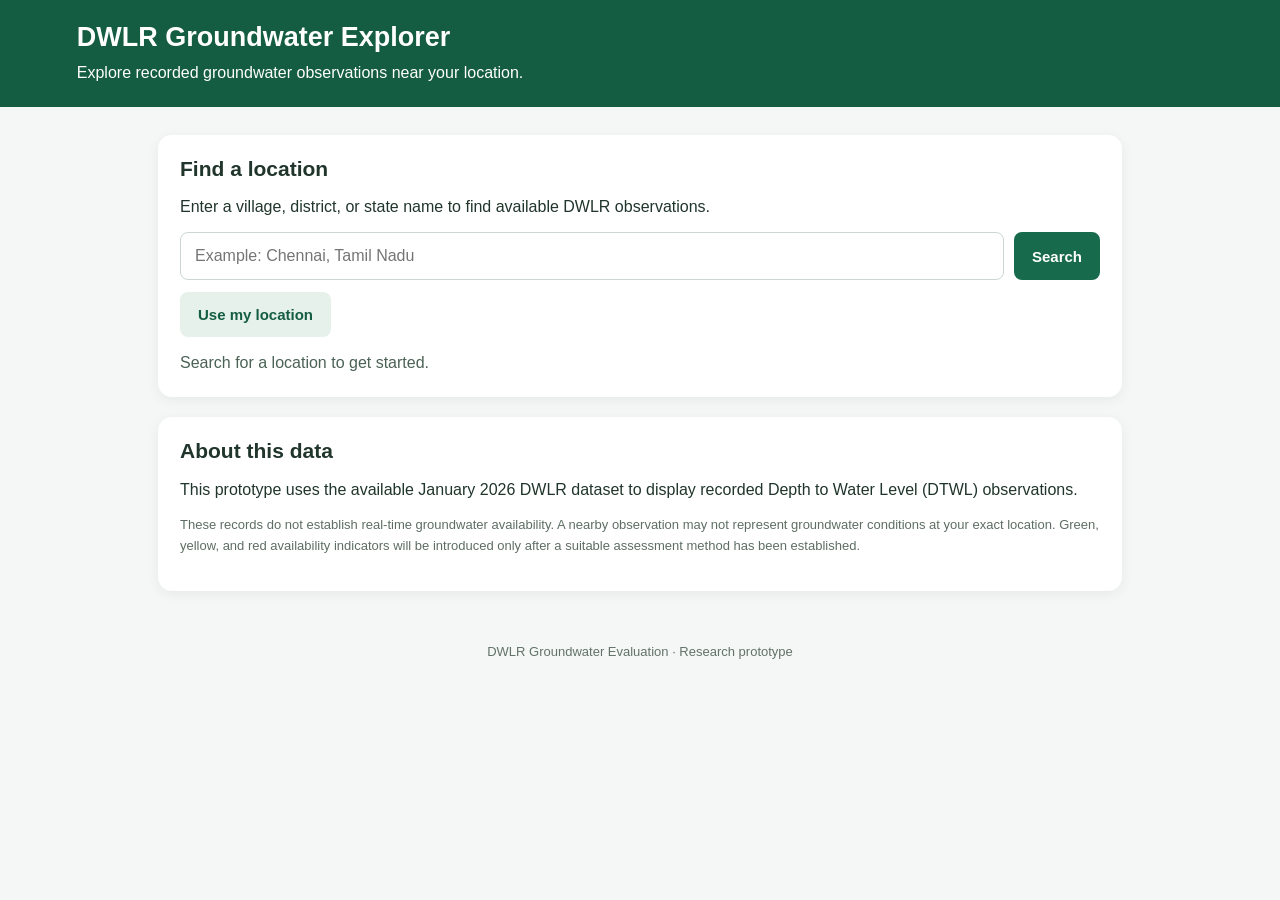
<file: frontend/index.html>
<!DOCTYPE html>
<html lang="en">
<head>
    <meta charset="UTF-8">
    <meta name="viewport" content="width=device-width, initial-scale=1.0">

    <title>DWLR Groundwater Explorer</title>

    <style>
        * {
            box-sizing: border-box;
        }

        body {
            margin: 0;
            font-family: Arial, sans-serif;
            background: #f4f7f5;
            color: #20352b;
        }

        header {
            background: #145c42;
            color: white;
            padding: 22px 6%;
        }

        header h1 {
            margin: 0 0 8px;
            font-size: 27px;
        }

        header p {
            margin: 0;
            line-height: 1.5;
        }

        main {
            max-width: 1000px;
            margin: 28px auto;
            padding: 0 18px;
        }

        .card {
            background: white;
            border-radius: 14px;
            padding: 22px;
            margin-bottom: 20px;
            box-shadow: 0 3px 14px rgba(0, 0, 0, 0.06);
        }

        h2 {
            margin-top: 0;
            font-size: 21px;
        }

        .search-row {
            display: flex;
            gap: 10px;
            flex-wrap: wrap;
        }

        input {
            flex: 1;
            min-width: 200px;
            padding: 14px;
            border: 1px solid #cbd8d0;
            border-radius: 8px;
            font-size: 16px;
        }

        button {
            border: none;
            border-radius: 8px;
            padding: 14px 18px;
            font-size: 15px;
            font-weight: bold;
            cursor: pointer;
        }

        .primary {
            background: #176b4c;
            color: white;
        }

        .secondary {
            background: #e5f1ea;
            color: #145c42;
        }

        button:disabled {
            opacity: 0.6;
            cursor: wait;
        }

        #status {
            margin-top: 14px;
            line-height: 1.5;
            color: #4b6255;
        }

        .result {
            border: 1px solid #dce7df;
            border-radius: 10px;
            padding: 15px;
            margin-top: 12px;
        }

        .result h3 {
            margin: 0 0 8px;
            font-size: 17px;
        }

        .result p {
            margin: 6px 0;
            line-height: 1.5;
        }

        .result button {
            margin-top: 10px;
        }

        .metric {
            background: #edf6f0;
            border-radius: 10px;
            padding: 18px;
            margin: 14px 0;
        }

        .metric strong {
            display: block;
            font-size: 28px;
            margin-top: 8px;
        }

        .note {
            font-size: 13px;
            color: #5e6e64;
            line-height: 1.6;
        }

        footer {
            text-align: center;
            padding: 25px 15px;
            color: #63736a;
            font-size: 13px;
        }

        @media (max-width: 600px) {
            header h1 {
                font-size: 23px;
            }

            .search-row {
                flex-direction: column;
            }

            .search-row button {
                width: 100%;
            }
        }
    </style>
</head>

<body>

<header>
    <h1>DWLR Groundwater Explorer</h1>
    <p>Explore recorded groundwater observations near your location.</p>
</header>

<main>

    <section class="card">
        <h2>Find a location</h2>

        <p>
            Enter a village, district, or state name to find
            available DWLR observations.
        </p>

        <form id="search-form">
            <div class="search-row">
                <input
                    id="search-input"
                    type="search"
                    minlength="2"
                    placeholder="Example: Chennai, Tamil Nadu"
                    aria-label="Search by village, district, or state"
                    required
                >

                <button class="primary" type="submit">
                    Search
                </button>
            </div>
        </form>

        <div class="search-row" style="margin-top: 12px;">
            <button
                class="secondary"
                id="location-button"
                type="button"
            >
                Use my location
            </button>
        </div>

        <div id="status" role="status" aria-live="polite">
            Search for a location to get started.
        </div>

        <div id="results"></div>
    </section>

    <section class="card" id="details-card" hidden>
        <h2>Observation details</h2>

        <div id="details"></div>
    </section>

    <section class="card">
        <h2>About this data</h2>

        <p>
            This prototype uses the available January 2026 DWLR
            dataset to display recorded Depth to Water Level (DTWL)
            observations.
        </p>

        <p class="note">
            These records do not establish real-time groundwater
            availability. A nearby observation may not represent
            groundwater conditions at your exact location.
            Green, yellow, and red availability indicators will
            be introduced only after a suitable assessment method
            has been established.
        </p>
    </section>

</main>

<footer>
    DWLR Groundwater Evaluation · Research prototype
</footer>

<script>
    const searchForm = document.getElementById("search-form");
    const searchInput = document.getElementById("search-input");
    const searchStatus = document.getElementById("status");
    const resultsContainer = document.getElementById("results");
    const detailsCard = document.getElementById("details-card");
    const detailsContainer = document.getElementById("details");
    const locationButton = document.getElementById("location-button");

    function showStatus(message) {
        searchStatus.textContent = message;
    }

    function addTextElement(parent, tag, text) {
        const element = document.createElement(tag);
        element.textContent = text;
        parent.appendChild(element);
        return element;
    }

    function formatDTWL(value) {
        if (value === null || value === undefined) {
            return "Not available";
        }

        return `${Number(value).toFixed(2)} m`;
    }

    function renderResult(item, distance = null) {
        const card = document.createElement("article");
        card.className = "result";

        addTextElement(
            card,
            "h3",
            item.village !== "Not available"
                ? item.village
                : item.district
        );

        addTextElement(
            card,
            "p",
            `${item.district}, ${item.state}`
        );

        addTextElement(
            card,
            "p",
            `Recorded DTWL: ${formatDTWL(item.dtwl)}`
        );

        addTextElement(
            card,
            "p",
            `Observation date: ${item.date}`
        );

        if (distance !== null) {
            addTextElement(
                card,
                "p",
                `Distance from your location: ${distance} km`
            );
        }

        const button = document.createElement("button");
        button.className = "secondary";
        button.textContent = "View details";

        button.addEventListener("click", () => {
            showDetails(item);
        });

        card.appendChild(button);
        resultsContainer.appendChild(card);
    }

    function showDetails(item) {
        detailsContainer.replaceChildren();

        addTextElement(
            detailsContainer,
            "p",
            `State/UT: ${item.state}`
        );

        addTextElement(
            detailsContainer,
            "p",
            `District: ${item.district}`
        );

        addTextElement(
            detailsContainer,
            "p",
            `Village: ${item.village}`
        );

        const metric = document.createElement("div");
        metric.className = "metric";

        addTextElement(
            metric,
            "span",
            "Recorded depth to water level"
        );

        addTextElement(
            metric,
            "strong",
            formatDTWL(item.dtwl)
        );

        detailsContainer.appendChild(metric);

        addTextElement(
            detailsContainer,
            "p",
            `Observation date: ${item.date}`
        );

        addTextElement(
            detailsContainer,
            "p",
            `Coordinates: ${item.latitude}, ${item.longitude}`
        );

        detailsCard.hidden = false;
        detailsCard.scrollIntoView({
            behavior: "smooth",
            block: "start"
        });
    }

    searchForm.addEventListener("submit", async (event) => {
        event.preventDefault();

        const query = searchInput.value.trim();

        if (query.length < 2) {
            showStatus("Enter at least two characters.");
            return;
        }

        resultsContainer.replaceChildren();
        detailsCard.hidden = true;

        showStatus("Searching locations...");

        try {
            const response = await fetch(
                `/api/locations/search?q=${encodeURIComponent(query)}`
            );

            if (!response.ok) {
                throw new Error("Search request failed.");
            }

            const data = await response.json();

            if (data.results.length === 0) {
                showStatus(
                    "No matching locations were found. Try another name."
                );
                return;
            }

            showStatus(
                `Showing ${data.count} matching location(s).`
            );

            data.results.forEach((item) => {
                renderResult(item);
            });

        } catch (error) {
            showStatus(
                "Unable to search right now. Please try again."
            );
        }
    });

    locationButton.addEventListener("click", () => {
        if (!navigator.geolocation) {
            showStatus(
                "Your browser does not support location access."
            );
            return;
        }

        showStatus("Requesting your location...");

        navigator.geolocation.getCurrentPosition(
            async (position) => {
                const latitude = position.coords.latitude;
                const longitude = position.coords.longitude;

                showStatus("Finding a nearby DWLR observation...");
                resultsContainer.replaceChildren();
                detailsCard.hidden = true;

                try {
                    const params = new URLSearchParams({
                        latitude: latitude,
                        longitude: longitude,
                        radius_km: 50
                    });

                    const response = await fetch(
                        `/api/locations/nearest?${params}`
                    );

                    if (!response.ok) {
                        throw new Error("Location lookup failed.");
                    }

                    const data = await response.json();

                    if (!data.found) {
                        showStatus(data.message);
                        return;
                    }

                    showStatus(
                        "Found a nearby recorded observation."
                    );

                    renderResult(
                        data.result,
                        data.result.distance_km
                    );

                } catch (error) {
                    showStatus(
                        "Unable to find a nearby observation."
                    );
                }
            },

            (error) => {
                if (error.code === error.PERMISSION_DENIED) {
                    showStatus(
                        "Location access was denied. You can search by name instead."
                    );
                } else {
                    showStatus(
                        "Unable to determine your location. Please search by name."
                    );
                }
            }
        );
    });
</script>

</body>
</html>
</file>
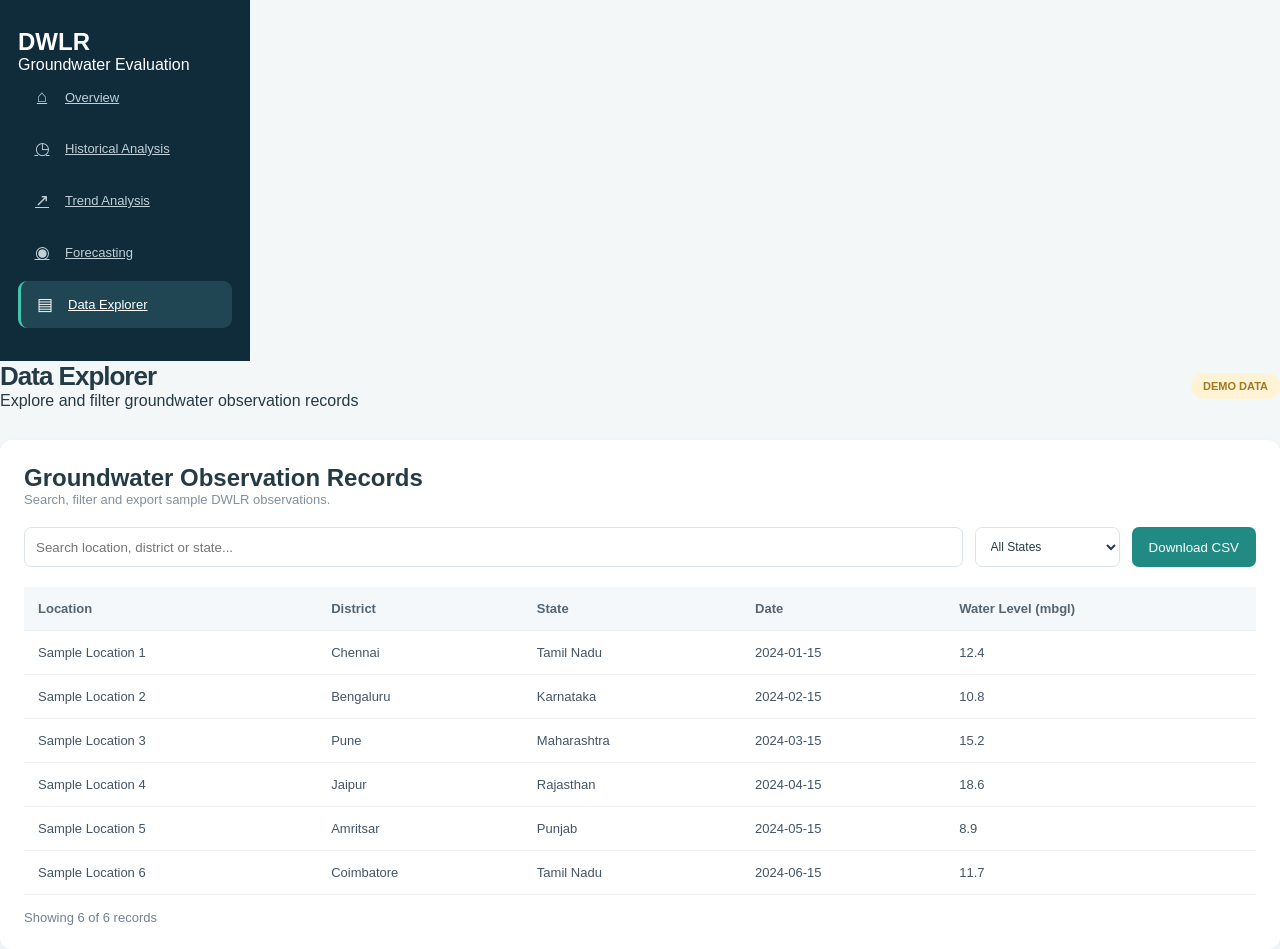
<file: frontend/data-explorer.html>
<!DOCTYPE html>
<html lang="en">
<head>
    <meta charset="UTF-8">
    <meta name="viewport" content="width=device-width, initial-scale=1.0">
    <title>Data Explorer | DWLR</title>
    <link rel="stylesheet" href="style.css">

    <style>
        .explorer-panel {
            background: white;
            padding: 24px;
            border-radius: 12px;
            margin-top: 25px;
            box-shadow: 0 2px 10px rgba(0,0,0,0.04);
        }

        .explorer-controls {
            display: flex;
            gap: 12px;
            flex-wrap: wrap;
            margin: 20px 0;
        }

        .explorer-controls input,
        .explorer-controls select {
            padding: 11px;
            border: 1px solid #dce3e8;
            border-radius: 7px;
            background: white;
        }

        .explorer-controls input {
            flex: 1;
            min-width: 180px;
        }

        .download-btn {
            padding: 11px 17px;
            background: #218b83;
            color: white;
            border: none;
            border-radius: 7px;
            cursor: pointer;
        }

        .table-wrapper {
            overflow-x: auto;
        }

        .explorer-table {
            width: 100%;
            border-collapse: collapse;
            min-width: 650px;
        }

        .explorer-table th,
        .explorer-table td {
            padding: 14px;
            text-align: left;
            border-bottom: 1px solid #edf0f2;
            font-size: 13px;
        }

        .explorer-table th {
            background: #f5f8fa;
            color: #526575;
        }

        .explorer-table td {
            color: #425466;
        }

        .demo-label {
            color: #a47721;
            background: #fff3d6;
            padding: 7px 12px;
            border-radius: 20px;
            font-size: 11px;
            font-weight: bold;
        }

        .table-count {
            color: #718096;
            font-size: 13px;
            margin-top: 15px;
        }

        @media(max-width: 700px) {
            .explorer-controls {
                flex-direction: column;
            }
        }
    </style>
</head>

<body>

<div class="dashboard-container">

    <aside class="sidebar">
        <div class="logo">
            <h2>DWLR</h2>
            <p>Groundwater Evaluation</p>
        </div>

        <nav class="sidebar-nav">
            <a href="index.html" class="nav-item">
                <span class="nav-icon">⌂</span> Overview
            </a>

            <a href="historical.html" class="nav-item">
                <span class="nav-icon">◷</span> Historical Analysis
            </a>

            <a href="trend.html" class="nav-item">
                <span class="nav-icon">↗</span> Trend Analysis
            </a>

            <a href="forecasting.html" class="nav-item">
                <span class="nav-icon">◉</span> Forecasting
            </a>

            <a href="data-explorer.html" class="nav-item active">
                <span class="nav-icon">▤</span> Data Explorer
            </a>
        </nav>
    </aside>

    <main class="main-content">

        <header class="topbar">
            <div>
                <h1>Data Explorer</h1>
                <p>Explore and filter groundwater observation records</p>
            </div>
            <span class="demo-label">DEMO DATA</span>
        </header>

        <section class="explorer-panel">

            <h2>Groundwater Observation Records</h2>
            <p style="color:#82909c;font-size:13px;">
                Search, filter and export sample DWLR observations.
            </p>

            <div class="explorer-controls">

                <input
                    type="text"
                    id="searchInput"
                    placeholder="Search location, district or state..."
                >

                <select id="stateFilter">
                    <option value="">All States</option>
                    <option value="Tamil Nadu">Tamil Nadu</option>
                    <option value="Karnataka">Karnataka</option>
                    <option value="Maharashtra">Maharashtra</option>
                    <option value="Rajasthan">Rajasthan</option>
                    <option value="Punjab">Punjab</option>
                </select>

                <button class="download-btn" id="downloadBtn">
                    Download CSV
                </button>

            </div>

            <div class="table-wrapper">
                <table class="explorer-table">
                    <thead>
                        <tr>
                            <th>Location</th>
                            <th>District</th>
                            <th>State</th>
                            <th>Date</th>
                            <th>Water Level (mbgl)</th>
                        </tr>
                    </thead>

                    <tbody id="dataTable"></tbody>
                </table>
            </div>

            <p class="table-count" id="recordCount"></p>

        </section>

    </main>
</div>

<script>
const sampleRecords = [
    {
        location: "Sample Location 1",
        district: "Chennai",
        state: "Tamil Nadu",
        date: "2024-01-15",
        level: 12.4
    },
    {
        location: "Sample Location 2",
        district: "Bengaluru",
        state: "Karnataka",
        date: "2024-02-15",
        level: 10.8
    },
    {
        location: "Sample Location 3",
        district: "Pune",
        state: "Maharashtra",
        date: "2024-03-15",
        level: 15.2
    },
    {
        location: "Sample Location 4",
        district: "Jaipur",
        state: "Rajasthan",
        date: "2024-04-15",
        level: 18.6
    },
    {
        location: "Sample Location 5",
        district: "Amritsar",
        state: "Punjab",
        date: "2024-05-15",
        level: 8.9
    },
    {
        location: "Sample Location 6",
        district: "Coimbatore",
        state: "Tamil Nadu",
        date: "2024-06-15",
        level: 11.7
    }
];

const searchInput = document.getElementById("searchInput");
const stateFilter = document.getElementById("stateFilter");
const dataTable = document.getElementById("dataTable");
const recordCount = document.getElementById("recordCount");

function displayRecords() {

    const search = searchInput.value.toLowerCase();
    const selectedState = stateFilter.value;

    const filteredRecords = sampleRecords.filter(record => {

        const matchesSearch =
            record.location.toLowerCase().includes(search) ||
            record.district.toLowerCase().includes(search) ||
            record.state.toLowerCase().includes(search);

        const matchesState =
            selectedState === "" || record.state === selectedState;

        return matchesSearch && matchesState;
    });

    dataTable.innerHTML = "";

    filteredRecords.forEach(record => {

        const row = document.createElement("tr");

        [
            record.location,
            record.district,
            record.state,
            record.date,
            record.level.toFixed(1)
        ].forEach(value => {
            const cell = document.createElement("td");
            cell.textContent = value;
            row.appendChild(cell);
        });

        dataTable.appendChild(row);
    });

    recordCount.textContent =
        `Showing ${filteredRecords.length} of ${sampleRecords.length} records`;
}

searchInput.addEventListener("input", displayRecords);
stateFilter.addEventListener("change", displayRecords);

document.getElementById("downloadBtn").addEventListener("click", () => {

    const headers = ["Location", "District", "State", "Date", "Water Level (mbgl)"];

    const rows = Array.from(dataTable.querySelectorAll("tr")).map(row =>
        Array.from(row.querySelectorAll("td")).map(cell =>
            `"${cell.textContent.replace(/"/g, '""')}"`
        ).join(",")
    );

    const csv = [
        headers.join(","),
        ...rows
    ].join("\n");

    const blob = new Blob([csv], {
        type: "text/csv;charset=utf-8;"
    });

    const link = document.createElement("a");
    link.href = URL.createObjectURL(blob);
    link.download = "DWLR_sample_data.csv";
    link.click();

    URL.revokeObjectURL(link.href);
});

displayRecords();
</script>

</body>
</html>
</file>
<file: frontend/style.css>
:root {
            --navy: #102c3b;
            --navy-light: #183d4d;
            --teal: #168b80;
            --teal-light: #e5f4f1;
            --bg: #f4f7f8;
            --white: #ffffff;
            --text: #243b46;
            --muted: #84949c;
            --border: #e8edef;
            --green: #299b72;
            --red: #d46c68;
            --yellow: #d6a33e;
        }

        * {
            margin: 0;
            padding: 0;
            box-sizing: border-box;
        }

        body {
            font-family: 'DM Sans', sans-serif;
            background: var(--bg);
            color: var(--text);
        }

        .app {
            display: flex;
            min-height: 100vh;
        }

        /* SIDEBAR */

        .sidebar {
            width: 250px;
            background: var(--navy);
            color: white;
            padding: 28px 18px;
            display: flex;
            flex-direction: column;
            flex-shrink: 0;
        }

        .brand {
            display: flex;
            align-items: center;
            gap: 12px;
            padding: 0 10px;
            margin-bottom: 48px;
        }

        .brand-icon {
            width: 42px;
            height: 42px;
            background: #1d8e83;
            border-radius: 12px;
            display: grid;
            place-items: center;
            font-size: 23px;
        }

        .brand-name {
            font-family: 'Manrope', sans-serif;
            font-weight: 800;
            font-size: 17px;
            letter-spacing: -0.5px;
        }

        .brand-sub {
            font-size: 10px;
            color: #9db5bf;
            letter-spacing: 1.5px;
            margin-top: 3px;
        }

        .nav-label {
            color: #8ba4ae;
            font-size: 10px;
            font-weight: 700;
            letter-spacing: 1.5px;
            padding: 0 12px;
            margin-bottom: 14px;
        }

        .nav-item {
            display: flex;
            align-items: center;
            gap: 13px;
            padding: 13px 14px;
            margin-bottom: 5px;
            border-radius: 9px;
            color: #c0d0d6;
            font-size: 13px;
            cursor: pointer;
            transition: 0.2s;
        }

        .nav-item:hover,
        .nav-item.active {
            background: #214653;
            color: white;
        }

        .nav-item.active {
            border-left: 3px solid #43c4ad;
        }

        .nav-icon {
            font-size: 17px;
            width: 20px;
            text-align: center;
        }

        .sidebar-bottom {
            margin-top: auto;
            padding: 18px 12px 0;
            border-top: 1px solid #31505d;
            color: #a9bdc5;
            font-size: 11px;
            line-height: 1.8;
        }

        /* MAIN CONTENT */

        .main {
            flex: 1;
            min-width: 0;
            padding: 30px 36px;
        }

        .topbar {
            display: flex;
            justify-content: space-between;
            align-items: center;
            margin-bottom: 30px;
            gap: 15px;
        }

        .eyebrow {
            font-size: 10px;
            letter-spacing: 1.7px;
            color: var(--teal);
            font-weight: 700;
            margin-bottom: 7px;
        }

        h1 {
            font-family: 'Manrope', sans-serif;
            font-size: 26px;
            font-weight: 800;
            letter-spacing: -1px;
        }

        .subtitle {
            font-size: 12px;
            color: var(--muted);
            margin-top: 5px;
        }

        .top-actions {
            display: flex;
            align-items: center;
            gap: 12px;
        }

        .date-pill {
            background: white;
            border: 1px solid var(--border);
            border-radius: 8px;
            padding: 10px 14px;
            font-size: 12px;
            color: var(--text);
        }

        .profile {
            width: 38px;
            height: 38px;
            background: #d9eee9;
            color: #167a70;
            border-radius: 50%;
            display: grid;
            place-items: center;
            font-weight: 700;
            font-size: 13px;
        }

        /* FILTERS */

        .filters {
            display: flex;
            flex-wrap: wrap;
            gap: 12px;
            margin-bottom: 22px;
        }

        select {
            background: white;
            border: 1px solid var(--border);
            padding: 10px 13px;
            border-radius: 8px;
            font-family: inherit;
            color: var(--text);
            font-size: 12px;
            outline: none;
            min-width: 145px;
        }

        /* KPI CARDS */

        .kpi-grid {
            display: grid;
            grid-template-columns: repeat(4, 1fr);
            gap: 16px;
            margin-bottom: 20px;
        }

        .card {
            background: white;
            border: 1px solid var(--border);
            border-radius: 12px;
            padding: 20px;
            box-shadow: 0 3px 12px rgba(20, 55, 65, 0.025);
        }

        .kpi-top {
            display: flex;
            justify-content: space-between;
            align-items: center;
            margin-bottom: 17px;
        }

        .kpi-label {
            color: var(--muted);
            font-size: 12px;
            font-weight: 500;
        }

        .kpi-icon {
            width: 34px;
            height: 34px;
            border-radius: 9px;
            display: grid;
            place-items: center;
            font-size: 17px;
        }

        .icon-teal { background: #e6f5f2; }
        .icon-blue { background: #eaf1f8; }
        .icon-orange { background: #fbf1e5; }
        .icon-purple { background: #f0ebfa; }

        .kpi-value {
            font-family: 'Manrope', sans-serif;
            font-size: 28px;
            font-weight: 800;
            letter-spacing: -1px;
        }

        .kpi-note {
            color: var(--muted);
            font-size: 11px;
            margin-top: 6px;
        }

        /* CONTENT GRID */

        .content-grid {
            display: grid;
            grid-template-columns: 1.55fr 1fr;
            gap: 18px;
            margin-bottom: 20px;
        }

        .card-heading {
            display: flex;
            justify-content: space-between;
            align-items: center;
            gap: 10px;
            margin-bottom: 20px;
        }

        .card-title {
            font-family: 'Manrope', sans-serif;
            font-weight: 800;
            font-size: 14px;
        }

        .card-description {
            color: var(--muted);
            font-size: 11px;
            margin-top: 5px;
        }

        .tag {
            font-size: 10px;
            background: var(--teal-light);
            color: var(--teal);
            padding: 6px 9px;
            border-radius: 20px;
            font-weight: 700;
        }

        .chart-container {
            height: 260px;
            position: relative;
        }

        #groundwaterMap {
            height: 300px;
            width: 100%;
            border-radius: 9px;
            z-index: 1;
        }

        /* LOWER SECTION */

        .bottom-grid {
            display: grid;
            grid-template-columns: 1.4fr 1fr;
            gap: 18px;
        }

        table {
            width: 100%;
            border-collapse: collapse;
            text-align: left;
        }

        th {
            font-size: 10px;
            color: var(--muted);
            font-weight: 600;
            padding: 12px 8px;
            border-bottom: 1px solid var(--border);
        }

        td {
            font-size: 11px;
            padding: 15px 8px;
            border-bottom: 1px solid #f0f3f4;
        }

        .status {
            display: inline-block;
            padding: 5px 9px;
            border-radius: 20px;
            font-size: 10px;
            font-weight: 700;
        }

        .status.increasing {
            background: #fcebea;
            color: #c35f5b;
        }

        .status.decreasing {
            background: #e5f5ee;
            color: #23875e;
        }

        .status.uncertain {
            background: #fbf3e4;
            color: #aa812c;
        }

        .indicator {
            display: flex;
            align-items: center;
            gap: 12px;
            margin: 18px 0;
        }

        .indicator-icon {
            width: 38px;
            height: 38px;
            display: grid;
            place-items: center;
            background: #eef5f5;
            border-radius: 10px;
            font-size: 18px;
        }

        .indicator-name {
            font-size: 12px;
            font-weight: 700;
        }

        .indicator-desc {
            color: var(--muted);
            font-size: 10px;
            margin-top: 4px;
        }

        .indicator-value {
            margin-left: auto;
            font-size: 13px;
            font-weight: 800;
        }

        .disclaimer {
            margin-top: 20px;
            padding: 13px 16px;
            border-radius: 9px;
            background: #edf3f4;
            color: #657982;
            font-size: 10px;
            line-height: 1.7;
        }

        /* RESPONSIVE */

        @media (max-width: 1100px) {
            .sidebar { width: 210px; }
            .kpi-grid { grid-template-columns: repeat(2, 1fr); }
            .content-grid, .bottom-grid {
                grid-template-columns: 1fr;
            }
        }

        @media (max-width: 700px) {
            .app { display: block; }
            .sidebar {
                width: 100%;
                padding: 15px;
            }
            .brand { margin-bottom: 18px; }
            .sidebar nav {
                display: flex;
                overflow-x: auto;
                gap: 5px;
            }
            .nav-label, .sidebar-bottom { display: none; }
            .nav-item {
                white-space: nowrap;
                margin: 0;
                padding: 10px;
            }
            .main { padding: 22px 15px; }
            .topbar { align-items: flex-start; }
            h1 { font-size: 21px; }
            .date-pill { display: none; }
            .kpi-grid { gap: 10px; }
            .kpi-value { font-size: 23px; }
            .card { padding: 15px; }
            table { min-width: 450px; }
            .table-wrapper { overflow-x: auto; }
        }
</file>
